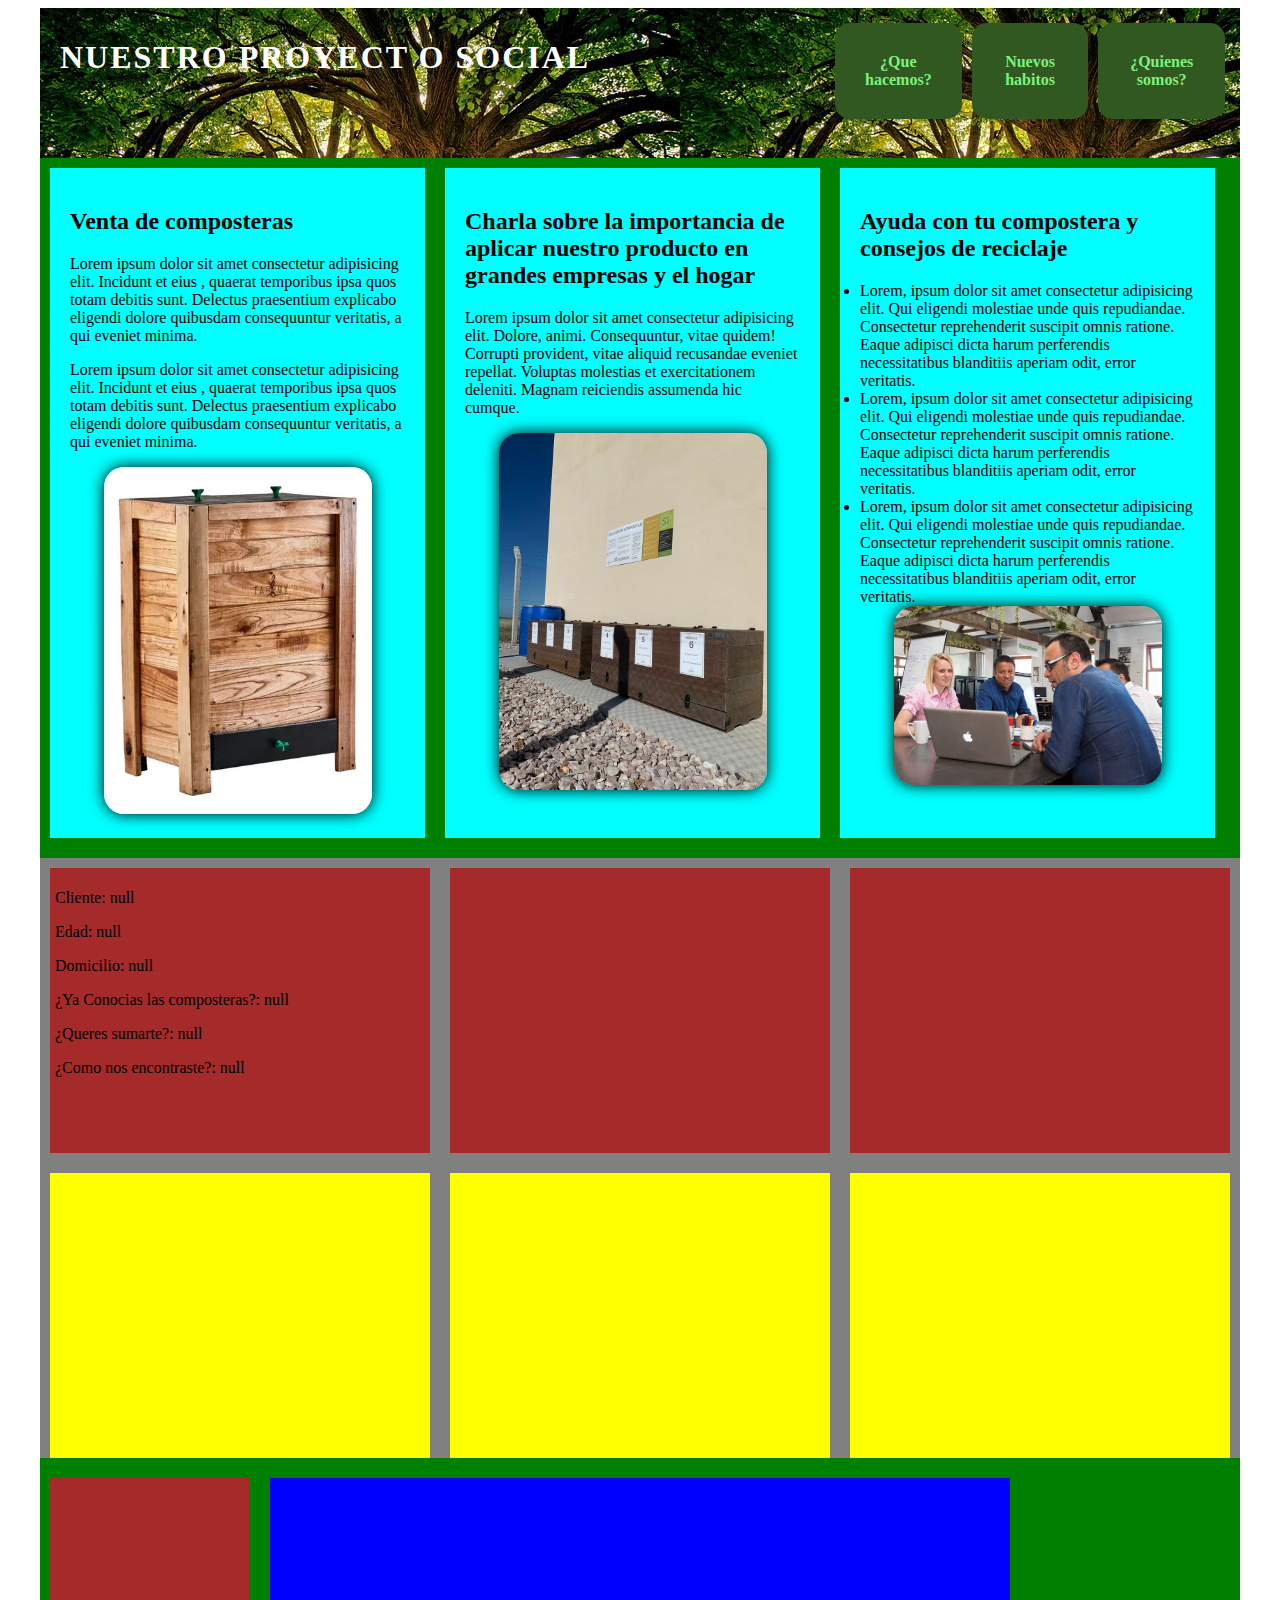
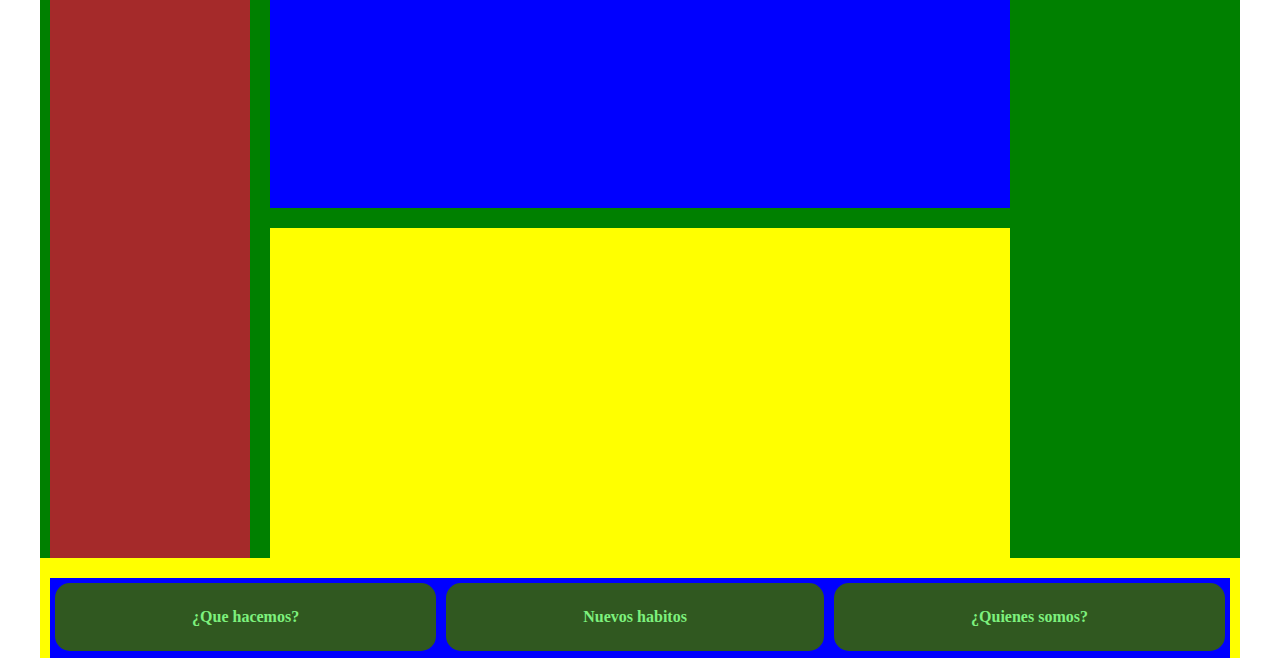
<file: otros docs/unidad8/index.html>
<!DOCTYPE html>
<html lang="en">
<head>
    <meta charset="UTF-8">
    <meta name="viewport" content="width=device-width, initial-scale=1.0">
    <script type="text/javascript">
        alert('Bienvenidos!')
    </script>
    <title>Evaluacion Integradora</title>
    <link rel="stylesheet" href="estilos.css">
    <script type="text/javascript" src="unidad8.js"></script>
</head>
<body>
    <header>
        <div id="nombrediv">
            <h1>NUESTRO PROYECT
                O SOCIAL</h1>
        </div>
        <nav id="botonera">
            <ul class="btn_principal">
                <li><a href="#sec3">¿Que hacemos?</a></li>
                <li><a href="#sec2">Nuevos habitos</a></li>
                <li><a href="#sec1">¿Quienes somos?</a></li>
            </ul>
        </nav>
    </header>

    <section id="sec3">
        <div class="cajas">
            <h2>Venta de composteras</h2>
            <p>Lorem ipsum dolor sit amet consectetur adipisicing elit. Incidunt et eius
            , quaerat temporibus ipsa quos totam debitis sunt. Delectus praesentium explicabo eligendi dolore
             quibusdam consequuntur veritatis, a qui eveniet minima.</p>
            <p>Lorem ipsum dolor sit amet consectetur adipisicing elit. Incidunt et eius
            , quaerat temporibus ipsa quos totam debitis sunt. Delectus praesentium explicabo eligendi dolore
             quibusdam consequuntur veritatis, a qui eveniet minima.</p>
             <img src="imagenes/composttera.webp" alt="compostera">

        </div>
        <div class="cajas">
            <h2>Charla sobre la importancia de aplicar nuestro producto en grandes empresas y el hogar</h2>
            <p>Lorem ipsum dolor sit amet consectetur adipisicing elit. Dolore, animi. Consequuntur, vitae quidem! Corrupti provident, vitae aliquid recusandae eveniet repellat.
                 Voluptas molestias et exercitationem deleniti. Magnam reiciendis assumenda hic cumque.</p>
            <img src="imagenes/industrial.jpeg" alt="industrial">

        </div>
        <div class="cajas">
            <h2>Ayuda con tu compostera y consejos de reciclaje </h2>
            <li>Lorem, ipsum dolor sit amet consectetur adipisicing elit. Qui eligendi molestiae unde quis repudiandae. Consectetur reprehenderit suscipit omnis ratione. Eaque adipisci dicta harum perferendis necessitatibus blanditiis aperiam odit, error veritatis.</li>
            <li>Lorem, ipsum dolor sit amet consectetur adipisicing elit. Qui eligendi molestiae unde quis repudiandae. Consectetur reprehenderit suscipit omnis ratione. Eaque adipisci dicta harum perferendis necessitatibus blanditiis aperiam odit, error veritatis.</li>
            <li>Lorem, ipsum dolor sit amet consectetur adipisicing elit. Qui eligendi molestiae unde quis repudiandae. Consectetur reprehenderit suscipit omnis ratione. Eaque adipisci dicta harum perferendis necessitatibus blanditiis aperiam odit, error veritatis.</li>
            <img src="imagenes/reunion.jpg" alt="reunion">
        </div>
    </section>

    <section id="sec2">
        <div class="caja">
            <script>
                document.write('<p> Cliente: ' + nombre +'</p>')
                document.write('<p> Edad: ' + edad +'</p>')
                document.write('<p> Domicilio: ' + domicilio +'</p>')
                document.write('<p> ¿Ya Conocias las composteras?: ' + compos +'</p>')
                document.write('<p> ¿Queres sumarte?: ' + sumarte +'</p>')
                document.write('<p> ¿Como nos encontraste?: ' + dato +'</p>')
            </script>
             </div>
        <div class="caja"></div>
        <div class="caja"></div>
        <div class="cajab"></div>
        <div class="cajab"></div>
        <div class="cajab"></div>
    </section>

    <section id="sec1">
        <div id="caja1">
        </div>
        <div id="caja2"></div>
        <div id="caja3"></div>
        <div id="caja4"></div>
    </section>
    <footer>
        <nav id="botonera2">
            <ul class="btn_2">
                <li><a href="#sec3">¿Que hacemos?</a></li>
                <li><a href="#sec2">Nuevos habitos</a></li>
                <li><a href="#sec1">¿Quienes somos?</a></li>
            </ul>
        </nav>
    </footer>
    <script srrc=""unindad9.js"></script>
</body>
</html>
</file>
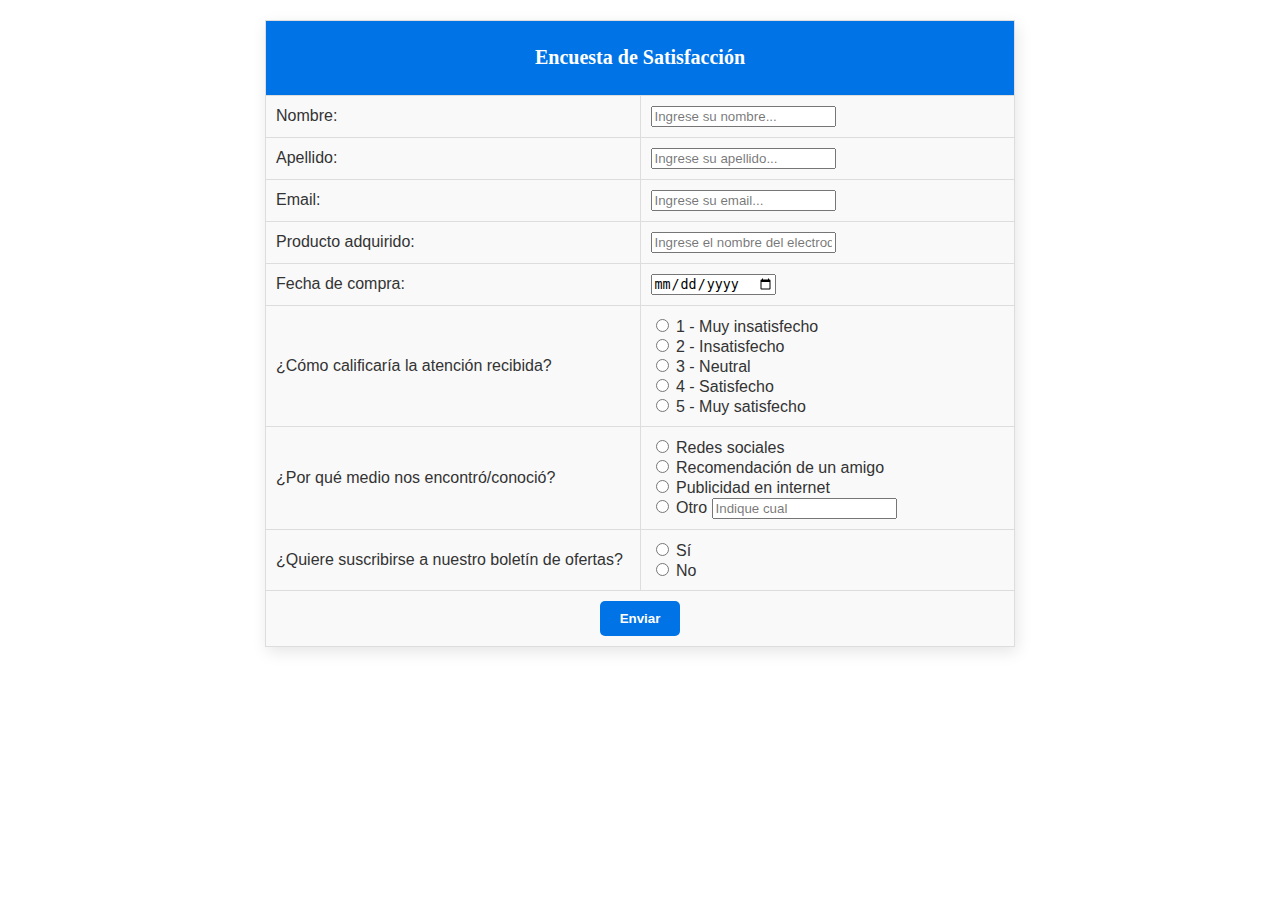
<file: formulario.html>
<!DOCTYPE html>
<html lang="es">
<head>
    <meta charset="UTF-8">
    <meta name="viewport" content="width=device-width, initial-scale=1.0">
    <title>Encuesta de Satisfacción - Electrodomésticos Mirador</title>
    <link rel="stylesheet" href="css/formstyles.css">
   
</head>
<body>

    <!-- los datos se tienen que enviar al formularo php -->
    <form action="php/formulario.php" method="post">
        <table>
            <!-- Título en una sola celda usando "colspan" -->
            <tr>
                <th colspan="2"><h1>Encuesta de Satisfacción</h1></th> <!-- th = tablehead celda de encabezado-->
            </tr>


            <!-- Datos personales -->
            <tr> <!-- tr = tablerow fila-->
                <td><label>Nombre:</label></td><!-- td = tabledata celda-->
                <td><input type="text" name="nombre" placeholder="Ingrese su nombre..." required></td>
            </tr>
            <tr>
                <td><label>Apellido:</label></td>
                <td><input type="text" name="apellido" placeholder="Ingrese su apellido..." required></td>
            </tr>
            <tr>
                <td><label>Email:</label></td>
                <td><input type="email" name="email" placeholder="Ingrese su email..." required></td>
            </tr>
            <tr>
                <td><label>Producto adquirido:</label></td>
                <td><input type="text" name="producto" placeholder="Ingrese el nombre del electrodoméstico..." required></td>
            </tr>
            <tr>
                <td><label>Fecha de compra:</label></td>
                <td><input type="date" name="fecha_compra" required></td>
            </tr> <!-- Fin Datos personales -->


            <!-- Sección de satisfacción -->
            <tr>
                <td><label>¿Cómo calificaría la atención recibida?</label></td>
                <td>
                    <!-- opciones utilizando "radio" para que solo se elija una -->
                    <input type="radio" name="satisfaccion" value="1 - Muy insatisfecho" required>
                    <label>1 - Muy insatisfecho</label><br>
                    <input type="radio" name="satisfaccion" value="2 - Insatisfecho">
                    <label>2 - Insatisfecho</label><br>
                    <input type="radio" name="satisfaccion" value="3 - Neutral">
                    <label>3 - Neutral</label><br>
                    <input type="radio" name="satisfaccion" value="4 - Satisfecho">
                    <label>4 - Satisfecho</label><br>
                    <input type="radio" name="satisfaccion" value="5 - Muy satisfecho">
                    <label>5 - Muy satisfecho</label>
                </td>
            </tr>
            <!-- Medio de conocimiento -->
            <tr>
                <td><label>¿Por qué medio nos encontró/conoció?</label></td>
                <td>
                    <!-- opciones utilizando "radio" para que solo se elija una -->
                    <input type="radio" name="medio" value="Redes sociales">
                    <label>Redes sociales</label><br>
                    <input type="radio" name="medio" value="Recomendación de un amigo">
                    <label>Recomendación de un amigo</label><br>
                    <input type="radio" name="medio" value="Publicidad en internet">
                    <label>Publicidad en internet</label><br>
                    <input type="radio" name="medio" value="Otro">
                    <label>Otro</label>
                    <input type="text" name="otro_medio" placeholder="Indique cual" >
                </td>
            </tr>

            <!-- Sección de suscripción -->
            <tr>
                <td><label>¿Quiere suscribirse a nuestro boletín de ofertas?</label></td>
                <td>
                    <!-- Opciones -->
                    <input type="radio" name="suscribirse" value="Sí" required>
                    <label>Sí</label><br>
                    <input type="radio" name="suscribirse" value="No">
                    <label>No</label>
                </td>
            </tr>


            <!-- Botón para enviar -->
            <tr>
                <td colspan="2" style="text-align: center;">
                    <input type="submit" value="Enviar">
                </td>
            </tr>
        </table>
    </form>


</body>
</html>
</file>
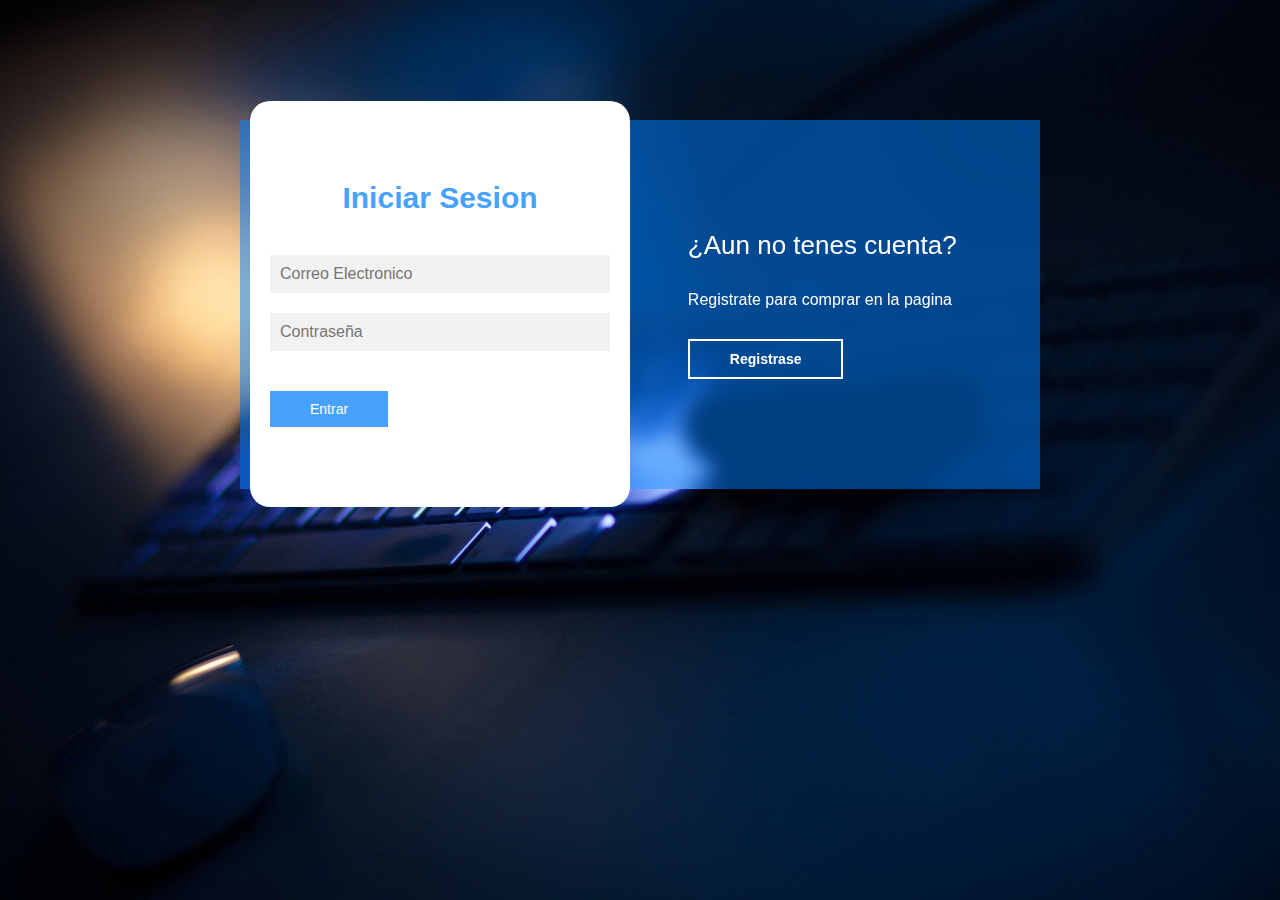
<file: login.html>
<!DOCTYPE html>
<html lang="en">
<head>
    <meta charset="UTF-8">
    <meta name="viewport" content="width=device-width, initial-scale=1.0">
    <title>Login y Registro</title>
    <link rel="stylesheet" href="login.css">
</head>
<body>

    <main>

        <div class="contenedor__todo">

            <div class="caja__trasera">
                <div class="caja__trasera-login">
                    <h3>¿Ya tenes cuenta?</h3>
                    <p>Iniciar sesion para comprar en la pagina</p>
                    <button id="btn__iniciar-sesion">Iniciar Sesion</button>
                </div>
                <div class="caja__trasera-register">
                    <h3>¿Aun no tenes cuenta?</h3>
                    <p>Registrate para comprar en la pagina</p>
                    <button id="btn__registrarse">Registrase</button>
                </div>
            </div>

            <!-- FORMULARIO LOGIN Y REGISRO -->
            <div class="contenedor__login-register">
                <!-- LOGIN -->
                <form action="" class="formulario__login">
                    <h2>Iniciar Sesion</h2>
                    <input type="text" placeholder="Correo Electronico">
                    <input type="password" placeholder="Contraseña">
                    <button>Entrar</button>
                </form>

                <!-- REGISTRO -->
                <form action="" class="formulario__register">
                    <h2>Registrarse</h2>
                    <input type="text" placeholder="Nombre Completo">
                    <input type="text" placeholder="Correo Electronico">
                    <input type="text" placeholder="Usuario">
                    <input type="password" placeholder="Contraseña">
                    <button>Registrarse</button>
                </form>
            </div>

        </div>

    </main>
    <script src="script.js"></script>
    
</body>
</html>
</file>
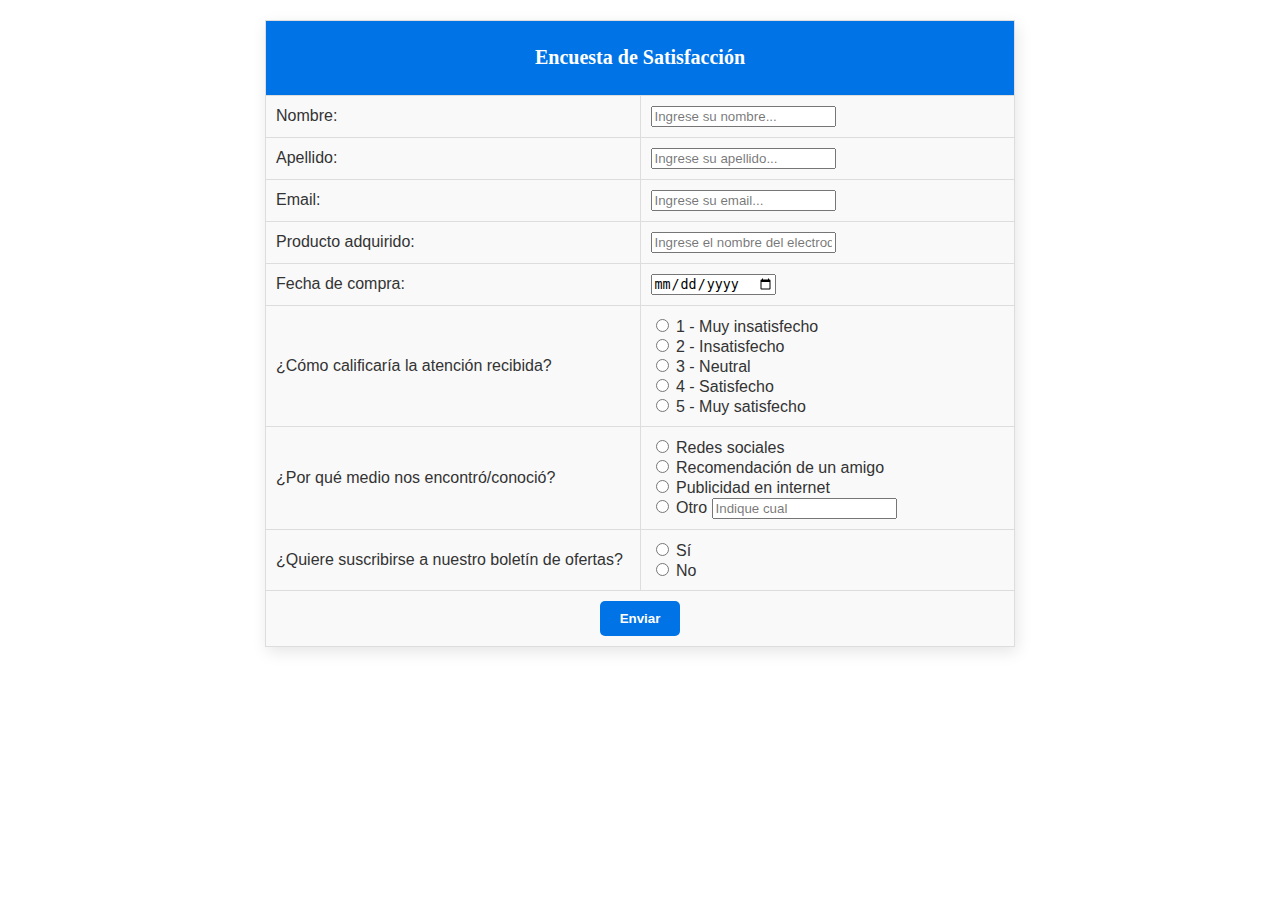
<file: paginas/formulario.html>
<!DOCTYPE html>
<html lang="es">
<head>
    <meta charset="UTF-8">
    <meta name="viewport" content="width=device-width, initial-scale=1.0">
    <title>Encuesta de Satisfacción - Electrodomésticos Mirador</title>
    <link rel="stylesheet" href="../css/formstyles.css">
</head>
<body>
    <!-- los datos se tienen que enviar al formularo php -->
    <form action="../php/formulario.php" method="post">
        <table>
            <!-- Título en una sola celda usando "colspan" -->
            <tr>
                <th colspan="2"><h1>Encuesta de Satisfacción</h1></th> <!-- th = tablehead celda de encabezado-->
            </tr>
            <!-- Datos personales -->
            <tr> <!-- tr = tablerow fila-->
                <td><label for="nombre">Nombre:</label></td><!-- td = tabledata celda-->
                <td><input type="text" id="nombre" name="nombre" placeholder="Ingrese su nombre..." required></td>
            </tr>
            <tr>
                <td><label for="apellido">Apellido:</label></td>
                <td><input type="text" id="apellido" name="apellido" placeholder="Ingrese su apellido..." required></td>
            </tr>
            <tr>
                <td><label for="email">Email:</label></td>
                <td><input type="email" id="email" name="email" placeholder="Ingrese su email..." required></td>
            </tr>
            <tr>
                <td><label for="producto">Producto adquirido:</label></td>
                <td><input type="text" id="producto" name="producto" placeholder="Ingrese el nombre del electrodoméstico..." required></td>
            </tr>
            <tr>
                <td><label for="fecha_compra">Fecha de compra:</label></td>
                <td><input type="date" id="fecha_compra" name="fecha_compra" required></td>
            </tr>
            <!-- Sección de satisfacción -->
            <tr>
                <td><label>¿Cómo calificaría la atención recibida?</label></td>
                <td>
                    <!-- opciones utilizando "radio" para que solo se elija una -->
                    <input type="radio" id="satisfaccion1" name="satisfaccion" value="1 - Muy insatisfecho" required>
                    <label for="satisfaccion1">1 - Muy insatisfecho</label><br>
                    <input type="radio" id="satisfaccion2" name="satisfaccion" value="2 - Insatisfecho">
                    <label for="satisfaccion2">2 - Insatisfecho</label><br>
                    <input type="radio" id="satisfaccion3" name="satisfaccion" value="3 - Neutral">
                    <label for="satisfaccion3">3 - Neutral</label><br>
                    <input type="radio" id="satisfaccion4" name="satisfaccion" value="4 - Satisfecho">
                    <label for="satisfaccion4">4 - Satisfecho</label><br>
                    <input type="radio" id="satisfaccion5" name="satisfaccion" value="5 - Muy satisfecho">
                    <label for="satisfaccion5">5 - Muy satisfecho</label>
                </td>
            </tr>
            <!-- Medio de conocimiento -->
            <tr>
                <td><label>¿Por qué medio nos encontró/conoció?</label></td>
                <td>
                    <!-- opciones utilizando "radio" para que solo se elija una -->
                    <input type="radio" id="medio1" name="medio" value="Redes sociales">
                    <label for="medio1">Redes sociales</label><br>
                    <input type="radio" id="medio2" name="medio" value="Recomendación de un amigo">
                    <label for="medio2">Recomendación de un amigo</label><br>
                    <input type="radio" id="medio3" name="medio" value="Publicidad en internet">
                    <label for="medio3">Publicidad en internet</label><br>
                    <input type="radio" id="medio4" name="medio" value="Otro">
                    <label for="medio4">Otro</label>
                    <input type="text" name="otro_medio" placeholder="Indique cual" >
                </td>
            </tr>
            <!-- Sección de suscripción -->
            <tr>
                <td><label>¿Quiere suscribirse a nuestro boletín de ofertas?</label></td>
                <td>
                    <!-- Opciones -->
                    <input type="radio" id="suscribirse_si" name="suscribirse" value="Sí" required>
                    <label for="suscribirse_si">Sí</label><br>
                    <input type="radio" id="suscribirse_no" name="suscribirse" value="No">
                    <label for="suscribirse_no">No</label>
                </td>
            </tr>
            <!-- Botón para enviar -->
            <tr>
                <td colspan="2" style="text-align: center;">
                    <input type="submit" value="Enviar">
                </td>
            </tr>
        </table>
    </form>
</body>
</html>
</file>
<file: otros docs/unidad8/estilos.css>
header, section, footer {
    width: 1200px;
    margin-left: auto;
    margin-right: auto;
}

body {
    font-family: 'Times New Roman', Times, serif;
}

/* Cabecera */
header {
    height: 150px;
    background-color: grey;
    background-image: url(imagenes/trees-3822149_640.jpg);
}

#nombrediv {
    width: 700px;
    height: 80px;
    float: left;
    margin-top: 10px;
    margin-left: 20px;
}

h1 {
    letter-spacing: 2px;
    color: white;
    border-radius: 2px;
}

#botonera {
    width: 400px;
    height: 80px;
    float: right;
    margin-right: 10px;
    margin-top: 10px;
}

ul.btn_principal {
    margin: 0;
    padding: 0;
    list-style-type: none;
    display: flex;
}

ul.btn_principal li {
    flex-grow: 1;
}

ul.btn_principal li a {
    display: block;
    color: rgb(125, 241, 125);
    padding: 30px;
    background-color: rgb(48, 88, 32);
    margin: 5px;
    text-align: center;
    text-decoration: none;
    font-weight: bold;
    border-radius: 15px;
}

ul.btn_principal li a:hover {
    background-color: white;
    color: black;
}

/* Sección 1 */
#sec1 {
    height: 700px;
    background-color: green;
}

#caja1 {
    width: 200px;
    height: 680px;
    background-color: brown;
    float: left;
    margin: 10px;
}

#caja2 {
    width: 200px;
    height: 680px;
    background-color: green;
    float: right;
    margin: 10px;
}

#caja3 {
    width: 740px;
    height: 330px;
    background-color: blue;
    float: left;
    margin: 10px;
}

#caja4 {
    width: 740px;
    height: 330px;
    background-color: yellow;
    float: left;
    clear: inherit;
    margin: 10px;
}

#sec2 {
    height: 600px;
    background-color: grey;
}

.caja {
    width: 370px;
    height: 275px;
    margin: 10px;
    float: left;
    background-color: brown;
    padding: 5px;
}

.cajab {
    width: 370px;
    height: 275px;
    background-color: yellow;
    margin: 10px;
    float: left;
    padding: 5px;
}

#sec3 {
    height: 700px;
    background-color: green;
}

.cajas {
    width: 375px;
    height: 670px;
    background-color: aqua;
    float: left;
    margin: 10px;
    padding: 20px;
    box-sizing: border-box;
}

.cajas img {
    width: 80%;
    display: block;
    margin: auto;
    border-radius: 20px;
    box-shadow: 0 0 15px black;
}

/* Pie de página */
footer {
    height: 100px;
    background-color: yellow;
}

#botonera2 {
    width: 1180px;
    height: 80px;
    background-color: blue;
    float: left;
    margin-top: 10px;
    margin-left: 10px;
}

ul.btn_2 {
    margin: 0;
    padding: 0;
    list-style-type: none;
    display: flex;
}

ul.btn_2 li {
    flex-grow: 1;
}

ul.btn_2 li a {
    display: block;
    color: rgb(125, 241, 125);
    padding: 25px;
    background-color: rgb(48, 88, 32);
    margin: 5px;
    text-align: center;
    text-decoration: none;
    font-weight: bold;
    border-radius: 15px;
}

/* Media Queries para pantallas de 600 a 1200px */
@media all and (min-width: 600px) and (max-width: 1200px) {
    header, section, footer {
        width: 580px;
    }

    /* Cabecera */
    header {
        height: 200px;
        background-image: url(imagenes/trees-3822149_640.jpg);
    }

    ul.btn_principal li a {
        background-color: rgba(19, 20, 18, 0.815);
    }

    /* Sección 1 */
    #sec1 {
        height: 880px;
        width: 580px;
    }

    #caja1 {
        width: 560px;
        height: 200px;
        background-color: brown;
    }

    #caja2 {
        width: 560px;
        height: 200px;
        background-color: rgb(128, 0, 111);
    }

    #caja3 {
        width: 560px;
        height: 200px;
        background-color: blue;
    }

    #caja4 {
        width: 560px;
        height: 200px;
    }

    #sec2 {
        height: 700px;
        width: 580px;
    }

    .caja {
        width: 170px;
        height: 150px;
    }

    .cajab {
        width: 170px;
        height: 150px;
    }

    #sec3 {
        height: 1200px;
        width: 580px;
    }

    .cajas {
        width: 580px;
        height: 520px;
        background-color: aqua;
        float: left;
        margin: 1px;
        box-sizing: border-box;
    }

    .cajas img {
        width: 200px;
        display: block
</file>
<file: css/formstyles.css>
/* Estilo general del cuerpo */
body {
    background-color: white; /* color de fondo */
    font-family: Arial, sans-serif; /* tipografía para consistencia */
    color: #333; /* color del texto */
}

/* Estilo de la tabla */
table {
    width: 750px; /* Ancho de la tabla ajustado */
    margin: 20px auto; /* Centrando la tabla */
    border-collapse: collapse; /* Elimina bordes duplicados */
    background-color: #f9f9f9; /* Color de fondo de la tabla */
    color: #333; /* Color de letras */
    box-shadow: 2px 5px 15px rgba(0, 0, 0, 0.1); /* Sombra ligera */
}

/* Bordes y alineación de celdas */
table, th, td { /* Agrupa elementos de la tabla */
    border: 1px solid #ddd; /* Borde de celdas */
}

td:first-child {
    width: 50%; /* Ajusta el ancho de la primera celda */
}
td:last-child {
    width: 50%; /* Ajusta el ancho de la última celda */
}

th {
    background-color: #0073e6; /* Fondo del encabezado */
    color: white; /* Color de texto en encabezados */
    padding: 12px; /* Espaciado interno en encabezados */
    text-align: center; /* Alineación del texto */
    font-family: 'Times New Roman', Times, serif; /* Tipografía original */
}

td {
    padding: 10px; /* Espaciado interno en celdas */
    text-align: left; /* Alineación del texto */
}

/* Estilo de los marcadores de posición */
::placeholder {
    color: rgba(58, 57, 57, 0.692); /* Color del marcador de posición */
}

/* Ocultar el campo "Otro medio" por defecto */
#otroMedio {
    display: none;
}

/* Título */
h1 {
    font-size: 20px; /* Tamaño de la letra */
    font-family: Georgia, 'Times New Roman', Times, serif; /* Tipografía */
}

/* Estilos del botón de enviar */
input[type="submit"] {
    padding: 10px 20px;
    background-color: #0073e6; /* Fondo del botón */
    color: white; /* Color del texto */
    border: none; /* Sin bordes */
    border-radius: 5px; /* Bordes redondeados */
    cursor: pointer; /* Cambia el cursor */
    font-weight: bold; /* Negrita en el texto */
}

/* Efecto hover en el botón de enviar */
input[type="submit"]:hover {
    background-color: #005bb5; /* Color más oscuro al pasar el cursor */
}
</file>
<file: login.css>
*{
    margin: 0;
    padding: 0;
    box-sizing: border-box;
    text-decoration: none;
    font-family: sans-serif;
}

body{
    background-image: url(/images/fondos/fondo4.jpg);
    background-size: cover;
    background-repeat: no-repeat;
    background-position: center;
    background-attachment: fixed;
}

main{
    width: 100%;
    padding: 20px;
    margin: auto;
    margin-top: 100px;
}

.contenedor__todo{
    width: 100%;
    max-width: 800px;
    margin: auto;
    position: relative;
}

.caja__trasera{
    width: 100%;
    padding: 10px 20px;
    display: flex;
    justify-content: center;
    backdrop-filter: blur(10px);
    background-color: rgba(0, 128, 255, 0.5);
}

.caja__trasera div{
    margin: 100px 40px;
    color: white;
    transition: all 500ms;
}

.caja__trasera div p,
.caja__trasera div button{
    margin-top: 30px;
}

.caja__trasera div h3{
    font-weight: 400;
    font-size: 26px;
}

.caja__trasera button{
    padding: 10px 40px;
    border: 2px solid #fff;
    background: transparent;
    font-size: 14px;
    font-weight: 600;
    cursor: pointer;
    color: white;
    outline: none;
    transition: all 300ms;
}

.caja__trasera button:hover{
    background: #fff;
    color: #46a2fd;
}
/* FORMULARIOS */

.contenedor__login-register{
    display: flex;
    align-items: center;
    width: 100%;
    max-width: 380px;
    position: relative;
    top: -185px;
    left: 10px;

    transition: left 500ms cubic-bezier(0.175, 0.885, 0.320, 1.275);
}

.contenedor__login-register form{
    width: 100%;
    padding: 80px 20px;
    background: #fff;
    position: absolute;
    border-radius: 20px;
}

.contenedor__login-register form h2{
    font-size: 30px;
    text-align: center;
    margin-bottom: 20px;
    color: #46A2FD;

}

.contenedor__login-register form input{
    width: 100%;
    margin-top: 20px;
    padding: 10px;
    border: none;
    background: #f2f2f2;
    font-size: 16px;
    outline: none;
}

.contenedor__login-register form button{
    padding: 10px 40px;
    margin-top: 40px;
    border: none;
    font-size: 14px;
    background: #46a2fd;
    color: white;
    cursor: pointer;
    outline: none;
}

.formulario__login{
    opacity: 1;
    display: block;
}

.formulario__register{
    display: none;
}

/* RESPONSIVE  */

@media  screen and {max-width: 850px;

    main{
        margin-top: 50px;
    }

    .caja__trasera{
        max-width: 350px;
        height: 300px;
        flex-direction: column;
        margin: auto;
    }

    .caja__trasera div{
        margin: 0px;
        position: absolute;
    }

    /* FORMULARIO */
    .contenedor__login-register {
        top: -10px;
        left: -5px;
        margin: auto;
    }

    .contenedor__login-register form{
        position: relative;
    }
    
}
</file>
